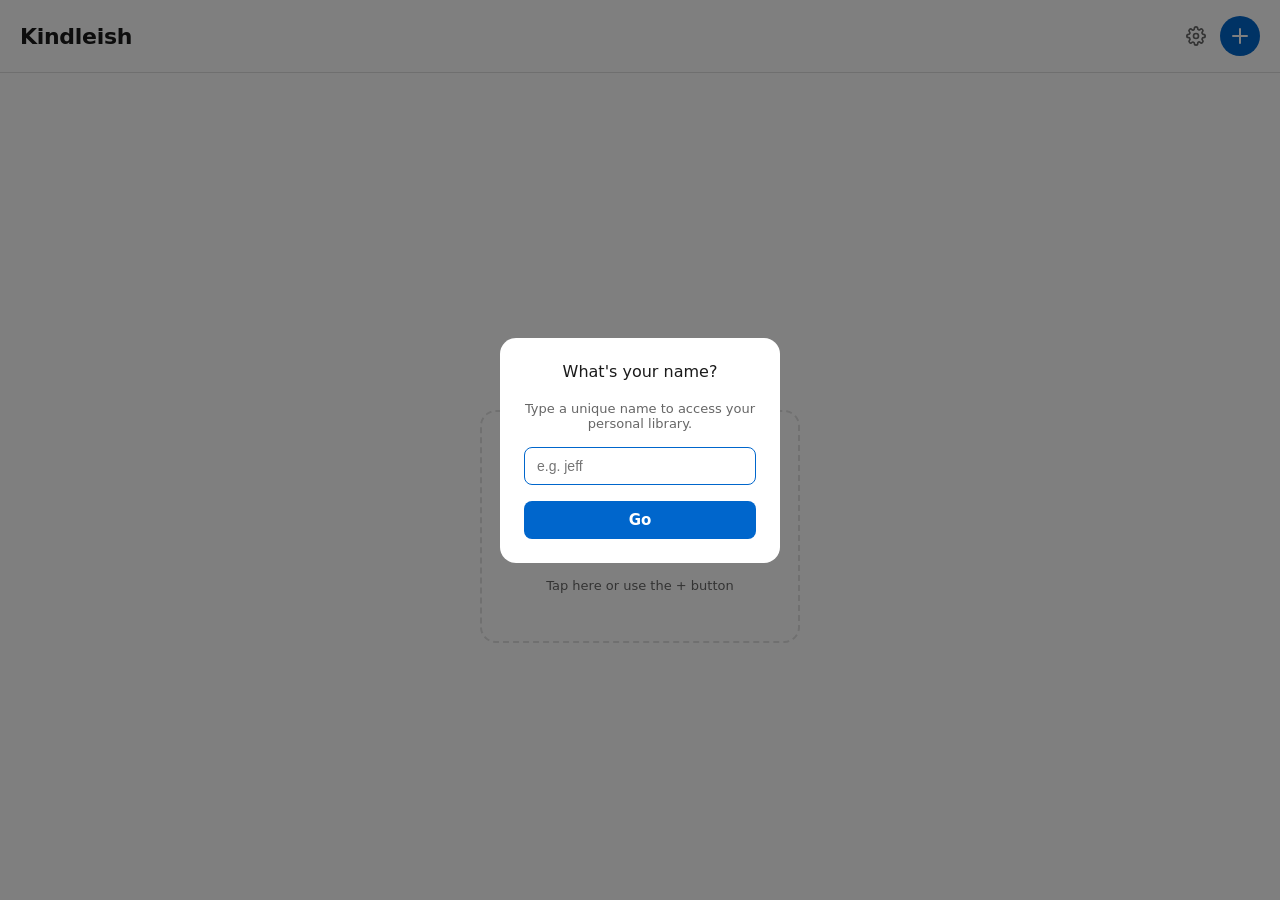
<file: index.html>
<!DOCTYPE html>
<html lang="en">
<head>
  <meta charset="UTF-8">
  <meta name="viewport" content="width=device-width, initial-scale=1.0, viewport-fit=cover">
  <meta name="theme-color" content="#ffffff">
  <meta name="apple-mobile-web-app-capable" content="yes">
  <meta name="apple-mobile-web-app-status-bar-style" content="default">
  <title>Kindleish</title>
  <link rel="manifest" href="manifest.json">
  <link rel="apple-touch-icon" href="icons/icon-192.png">
  <link rel="stylesheet" href="css/base.css">
  <link rel="stylesheet" href="css/library.css">
</head>
<body class="theme-white">
  <header class="library-header">
    <h1 class="library-title">Kindleish <span id="user-badge" class="user-badge"></span></h1>
    <button id="settings-link" class="library-settings-btn" title="Settings">
      <svg width="20" height="20" viewBox="0 0 24 24" fill="none" stroke="currentColor" stroke-width="2" stroke-linecap="round" stroke-linejoin="round">
        <circle cx="12" cy="12" r="3"></circle>
        <path d="M19.4 15a1.65 1.65 0 0 0 .33 1.82l.06.06a2 2 0 0 1-2.83 2.83l-.06-.06a1.65 1.65 0 0 0-1.82-.33 1.65 1.65 0 0 0-1 1.51V21a2 2 0 0 1-4 0v-.09A1.65 1.65 0 0 0 9 19.4a1.65 1.65 0 0 0-1.82.33l-.06.06a2 2 0 0 1-2.83-2.83l.06-.06A1.65 1.65 0 0 0 4.68 15a1.65 1.65 0 0 0-1.51-1H3a2 2 0 0 1 0-4h.09A1.65 1.65 0 0 0 4.6 9a1.65 1.65 0 0 0-.33-1.82l-.06-.06a2 2 0 0 1 2.83-2.83l.06.06A1.65 1.65 0 0 0 9 4.68a1.65 1.65 0 0 0 1-1.51V3a2 2 0 0 1 4 0v.09a1.65 1.65 0 0 0 1 1.51 1.65 1.65 0 0 0 1.82-.33l.06-.06a2 2 0 0 1 2.83 2.83l-.06.06A1.65 1.65 0 0 0 19.4 9a1.65 1.65 0 0 0 1.51 1H21a2 2 0 0 1 0 4h-.09a1.65 1.65 0 0 0-1.51 1z"></path>
      </svg>
    </button>
    <label class="upload-btn" for="file-input">
      <svg width="24" height="24" viewBox="0 0 24 24" fill="none" stroke="currentColor" stroke-width="2" stroke-linecap="round" stroke-linejoin="round">
        <line x1="12" y1="5" x2="12" y2="19"></line>
        <line x1="5" y1="12" x2="19" y2="12"></line>
      </svg>
    </label>
    <input type="file" id="file-input" accept=".pdf,application/pdf" hidden>
  </header>

  <main class="library-content">
    <div id="library-grid" class="library-grid"></div>

    <div id="empty-state" class="empty-state">
      <div class="drop-zone" id="drop-zone">
        <svg width="48" height="48" viewBox="0 0 24 24" fill="none" stroke="currentColor" stroke-width="1.5" stroke-linecap="round" stroke-linejoin="round">
          <path d="M14 2H6a2 2 0 0 0-2 2v16a2 2 0 0 0 2 2h12a2 2 0 0 0 2-2V8z"></path>
          <polyline points="14 2 14 8 20 8"></polyline>
          <line x1="12" y1="18" x2="12" y2="12"></line>
          <line x1="9" y1="15" x2="12" y2="12"></line>
          <line x1="15" y1="15" x2="12" y2="12"></line>
        </svg>
        <p class="drop-text">Upload a PDF to start reading</p>
        <p class="drop-subtext">Tap here or use the + button</p>
      </div>
    </div>
  </main>

  <!-- Loading overlay for PDF processing -->
  <div id="loading-overlay" class="loading-overlay hidden">
    <div class="loading-content">
      <div class="spinner"></div>
      <p id="loading-text">Processing PDF...</p>
    </div>
  </div>

  <!-- Settings dialog -->
  <div id="settings-dialog" class="dialog-overlay hidden">
    <div class="dialog">
      <p class="dialog-text">OCR Server URL</p>
      <p class="dialog-subtext">For faster scanned PDF processing. Leave blank to use on-device OCR.</p>
      <input type="url" id="ocr-server-input" class="dialog-input" placeholder="http://your-server:5000">
      <div class="dialog-actions">
        <button id="settings-cancel" class="dialog-btn">Cancel</button>
        <button id="settings-save" class="dialog-btn dialog-btn-primary">Save</button>
      </div>
    </div>
  </div>

  <!-- Delete confirmation dialog -->
  <div id="delete-dialog" class="dialog-overlay hidden">
    <div class="dialog">
      <p class="dialog-text">Remove this book from your library?</p>
      <div class="dialog-actions">
        <button id="delete-cancel" class="dialog-btn">Cancel</button>
        <button id="delete-confirm" class="dialog-btn dialog-btn-danger">Remove</button>
      </div>
    </div>
  </div>

  <!-- Username dialog -->
  <div id="user-dialog" class="dialog-overlay hidden">
    <div class="dialog">
      <p class="dialog-text">What's your name?</p>
      <p class="dialog-subtext">Type a unique name to access your personal library.</p>
      <input type="text" id="user-name-input" class="dialog-input" placeholder="e.g. jeff" autocomplete="off" autocapitalize="none">
      <p id="user-error" class="dialog-subtext" style="color: #e74c3c; display: none;"></p>
      <div class="dialog-actions">
        <button id="user-submit" class="dialog-btn dialog-btn-primary">Go</button>
      </div>
    </div>
  </div>

  <script type="module" src="js/app.js"></script>
</body>
</html>
</file>
<file: css/base.css>
@import url('https://fonts.googleapis.com/css2?family=Literata:ital,opsz,wght@0,7..72,400;0,7..72,700;1,7..72,400&display=swap');

*, *::before, *::after {
  box-sizing: border-box;
  margin: 0;
  padding: 0;
}

:root {
  --font-serif: 'Literata', Georgia, 'Times New Roman', serif;
  --font-sans: system-ui, -apple-system, 'Segoe UI', Roboto, sans-serif;
  --font-mono: 'SF Mono', 'Fira Code', Consolas, monospace;

  --font-size: 18px;
  --font-family: var(--font-serif);
  --line-height: 1.6;

  --bg-color: #ffffff;
  --text-color: #1a1a1a;
  --text-secondary: #666666;
  --chrome-bg: rgba(255, 255, 255, 0.95);
  --chrome-border: #e0e0e0;
  --accent-color: #0066cc;
  --progress-color: #0066cc;

  --page-padding: 24px;
}

/* Themes */
body.theme-white {
  --bg-color: #ffffff;
  --text-color: #1a1a1a;
  --text-secondary: #666666;
  --chrome-bg: rgba(255, 255, 255, 0.95);
  --chrome-border: #e0e0e0;
}

body.theme-sepia {
  --bg-color: #f4ecd8;
  --text-color: #5b4636;
  --text-secondary: #8a7560;
  --chrome-bg: rgba(244, 236, 216, 0.95);
  --chrome-border: #d4c9b0;
}

body.theme-dark {
  --bg-color: #121212;
  --text-color: #cccccc;
  --text-secondary: #888888;
  --chrome-bg: rgba(18, 18, 18, 0.95);
  --chrome-border: #333333;
  --accent-color: #4d9fff;
  --progress-color: #4d9fff;
}

html {
  -webkit-text-size-adjust: 100%;
  -webkit-tap-highlight-color: transparent;
}

body {
  font-family: var(--font-sans);
  background-color: var(--bg-color);
  color: var(--text-color);
  overflow: hidden;
  user-select: none;
  -webkit-user-select: none;
  position: fixed;
  width: 100%;
  height: 100%;
  height: 100dvh;
}

a {
  color: var(--accent-color);
  text-decoration: none;
}

button {
  font-family: inherit;
  cursor: pointer;
  border: none;
  background: none;
  color: inherit;
  font-size: inherit;
}

input[type="range"] {
  -webkit-appearance: none;
  appearance: none;
  width: 100%;
  height: 4px;
  border-radius: 2px;
  background: var(--chrome-border);
  outline: none;
}

input[type="range"]::-webkit-slider-thumb {
  -webkit-appearance: none;
  appearance: none;
  width: 20px;
  height: 20px;
  border-radius: 50%;
  background: var(--accent-color);
  cursor: pointer;
}
</file>
<file: css/library.css>
.library-header {
  display: flex;
  align-items: center;
  justify-content: space-between;
  padding: 16px 20px;
  padding-top: max(16px, env(safe-area-inset-top));
  border-bottom: 1px solid var(--chrome-border);
  background: var(--bg-color);
}

.library-title {
  font-size: 22px;
  font-weight: 700;
  letter-spacing: -0.3px;
}

.user-badge {
  font-size: 13px;
  font-weight: 500;
  color: var(--text-secondary);
  cursor: pointer;
}

.library-settings-btn {
  display: flex;
  align-items: center;
  justify-content: center;
  width: 32px;
  height: 32px;
  color: var(--text-secondary);
  cursor: pointer;
  margin-left: auto;
  margin-right: 8px;
  background: none;
}

.library-settings-btn:active {
  opacity: 0.5;
}

.upload-btn {
  display: flex;
  align-items: center;
  justify-content: center;
  width: 40px;
  height: 40px;
  border-radius: 50%;
  background: var(--accent-color);
  color: #fff;
  cursor: pointer;
  transition: opacity 0.2s;
}

.upload-btn:active {
  opacity: 0.7;
}

.library-content {
  height: calc(100% - 73px);
  overflow-y: auto;
  -webkit-overflow-scrolling: touch;
}

/* Library grid */
.library-grid {
  display: grid;
  grid-template-columns: repeat(auto-fill, minmax(140px, 1fr));
  gap: 20px;
  padding: 20px;
}

.book-card {
  display: flex;
  flex-direction: column;
  cursor: pointer;
  transition: opacity 0.2s;
  -webkit-touch-callout: none;
}

.book-card:active {
  opacity: 0.7;
}

.book-cover {
  aspect-ratio: 2 / 3;
  border-radius: 4px;
  display: flex;
  align-items: center;
  justify-content: center;
  padding: 12px;
  text-align: center;
  font-family: var(--font-serif);
  font-size: 14px;
  font-weight: 700;
  line-height: 1.3;
  color: #fff;
  box-shadow: 0 2px 8px rgba(0, 0, 0, 0.15);
  overflow: hidden;
  position: relative;
}

.book-cover .cover-title {
  position: relative;
  z-index: 1;
  word-break: break-word;
}

.book-progress-bar {
  position: absolute;
  bottom: 0;
  left: 0;
  height: 3px;
  background: rgba(255, 255, 255, 0.7);
  transition: width 0.3s;
}

.book-info {
  margin-top: 8px;
}

.book-title {
  font-size: 13px;
  font-weight: 600;
  line-height: 1.3;
  display: -webkit-box;
  -webkit-line-clamp: 2;
  -webkit-box-orient: vertical;
  overflow: hidden;
}

.book-meta {
  font-size: 11px;
  color: var(--text-secondary);
  margin-top: 2px;
}

/* Empty state */
.empty-state {
  display: flex;
  align-items: center;
  justify-content: center;
  height: 100%;
  padding: 40px 20px;
}

.empty-state.hidden {
  display: none;
}

.drop-zone {
  display: flex;
  flex-direction: column;
  align-items: center;
  justify-content: center;
  gap: 16px;
  width: 100%;
  max-width: 320px;
  padding: 48px 32px;
  border: 2px dashed var(--chrome-border);
  border-radius: 16px;
  cursor: pointer;
  transition: border-color 0.2s, background-color 0.2s;
  color: var(--text-secondary);
}

.drop-zone.drag-over {
  border-color: var(--accent-color);
  background: rgba(0, 102, 204, 0.05);
}

.drop-text {
  font-size: 16px;
  font-weight: 600;
  color: var(--text-color);
}

.drop-subtext {
  font-size: 13px;
}

/* Loading overlay */
.loading-overlay {
  position: fixed;
  inset: 0;
  background: rgba(0, 0, 0, 0.5);
  display: flex;
  align-items: center;
  justify-content: center;
  z-index: 100;
}

.loading-overlay.hidden {
  display: none;
}

.loading-content {
  background: var(--bg-color);
  border-radius: 16px;
  padding: 32px 40px;
  display: flex;
  flex-direction: column;
  align-items: center;
  gap: 16px;
}

.spinner {
  width: 32px;
  height: 32px;
  border: 3px solid var(--chrome-border);
  border-top-color: var(--accent-color);
  border-radius: 50%;
  animation: spin 0.8s linear infinite;
}

@keyframes spin {
  to { transform: rotate(360deg); }
}

/* Delete dialog */
.dialog-overlay {
  position: fixed;
  inset: 0;
  background: rgba(0, 0, 0, 0.5);
  display: flex;
  align-items: center;
  justify-content: center;
  z-index: 100;
}

.dialog-overlay.hidden {
  display: none;
}

.dialog {
  background: var(--bg-color);
  border-radius: 16px;
  padding: 24px;
  width: 280px;
  text-align: center;
}

.dialog-text {
  font-size: 16px;
  margin-bottom: 20px;
}

.dialog-actions {
  display: flex;
  gap: 12px;
}

.dialog-btn {
  flex: 1;
  padding: 10px;
  border-radius: 8px;
  font-size: 15px;
  font-weight: 600;
  background: var(--chrome-border);
  transition: opacity 0.2s;
}

.dialog-btn:active {
  opacity: 0.7;
}

.dialog-btn-danger {
  background: #e53935;
  color: #fff;
}

.dialog-btn-primary {
  background: var(--accent-color);
  color: #fff;
}

.dialog-subtext {
  font-size: 13px;
  color: var(--text-secondary);
  margin-bottom: 16px;
}

.dialog-input {
  width: 100%;
  padding: 10px 12px;
  border: 1px solid var(--chrome-border);
  border-radius: 8px;
  font-size: 14px;
  margin-bottom: 16px;
  background: var(--bg-color);
  color: var(--text-color);
  box-sizing: border-box;
}

.dialog-input:focus {
  outline: none;
  border-color: var(--accent-color);
}
</file>
